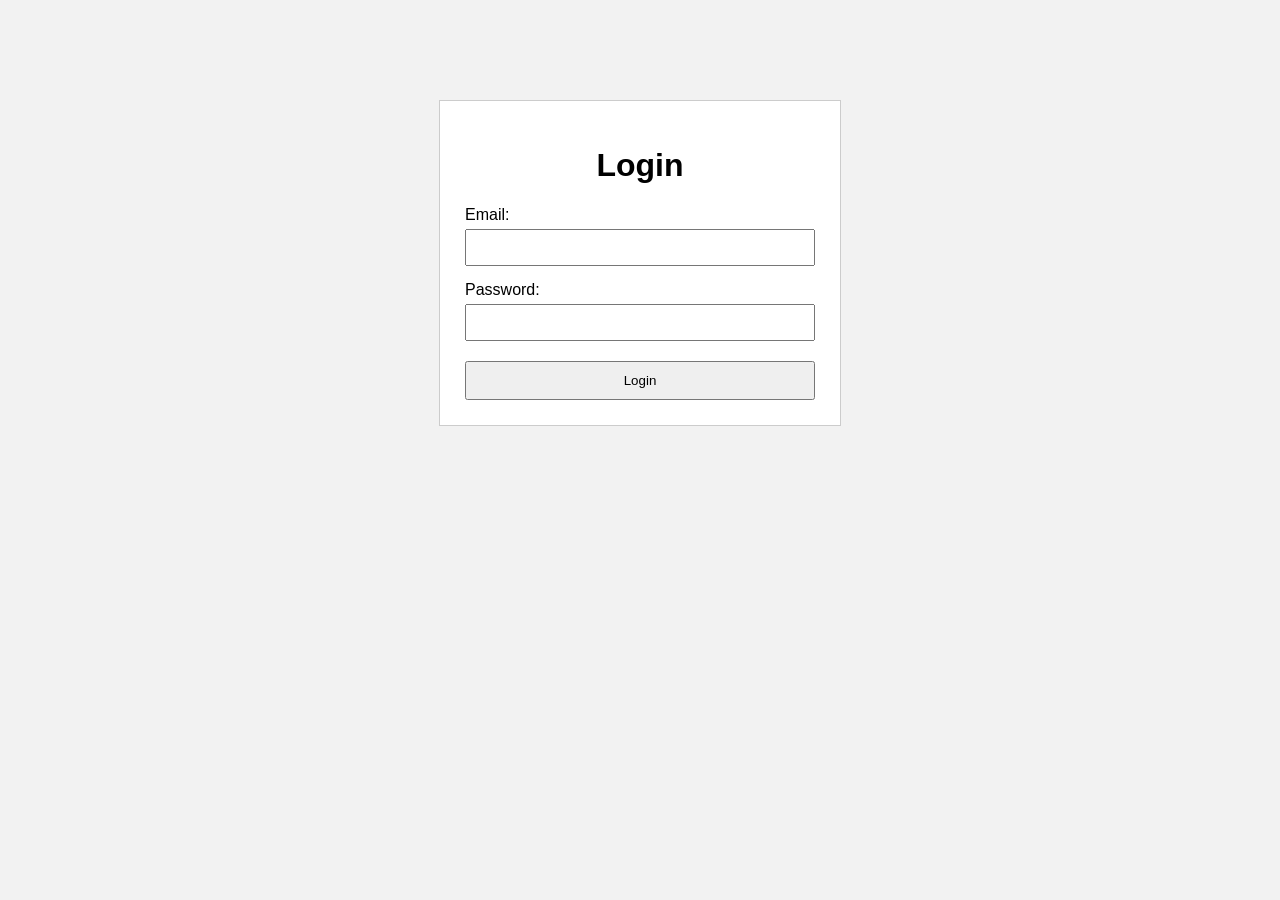
<file: LAB/Assignment-2/login.html>
<!DOCTYPE html>
<html lang="en">
<head>
    <meta charset="UTF-8">
    <meta name="viewport" content="width=device-width, initial-scale=1.0">
    <title>Login Page</title>

    <style>
        body {
            font-family: Arial, sans-serif;
            background-color: #f2f2f2;
        }

        .login {
            width: 350px;
            margin: 100px auto;
            background-color: white;
            padding: 25px;
            border: 1px solid #ccc;
        }

        h1 {
            text-align: center;
        }

        label {
            display: block;
            margin-top: 15px;
            margin-bottom: 5px;
        }

        input[type="email"],
        input[type="password"] {
            width: 100%;
            padding: 9px;
            box-sizing: border-box;
        }

        input[type="submit"] {
            width: 100%;
            padding: 10px;
            margin-top: 20px;
            cursor: pointer;
        }
    </style>
</head>

<body>

<div class="login">

    <h1>Login</h1>

    <form>

        <label for="email">Email:</label>
        <input type="email" id="email" name="email" required>

        <label for="password">Password:</label>
        <input type="password" id="password" name="password" required>

        <input type="submit" value="Login">

    </form>

</div>

</body>
</html>
</file>
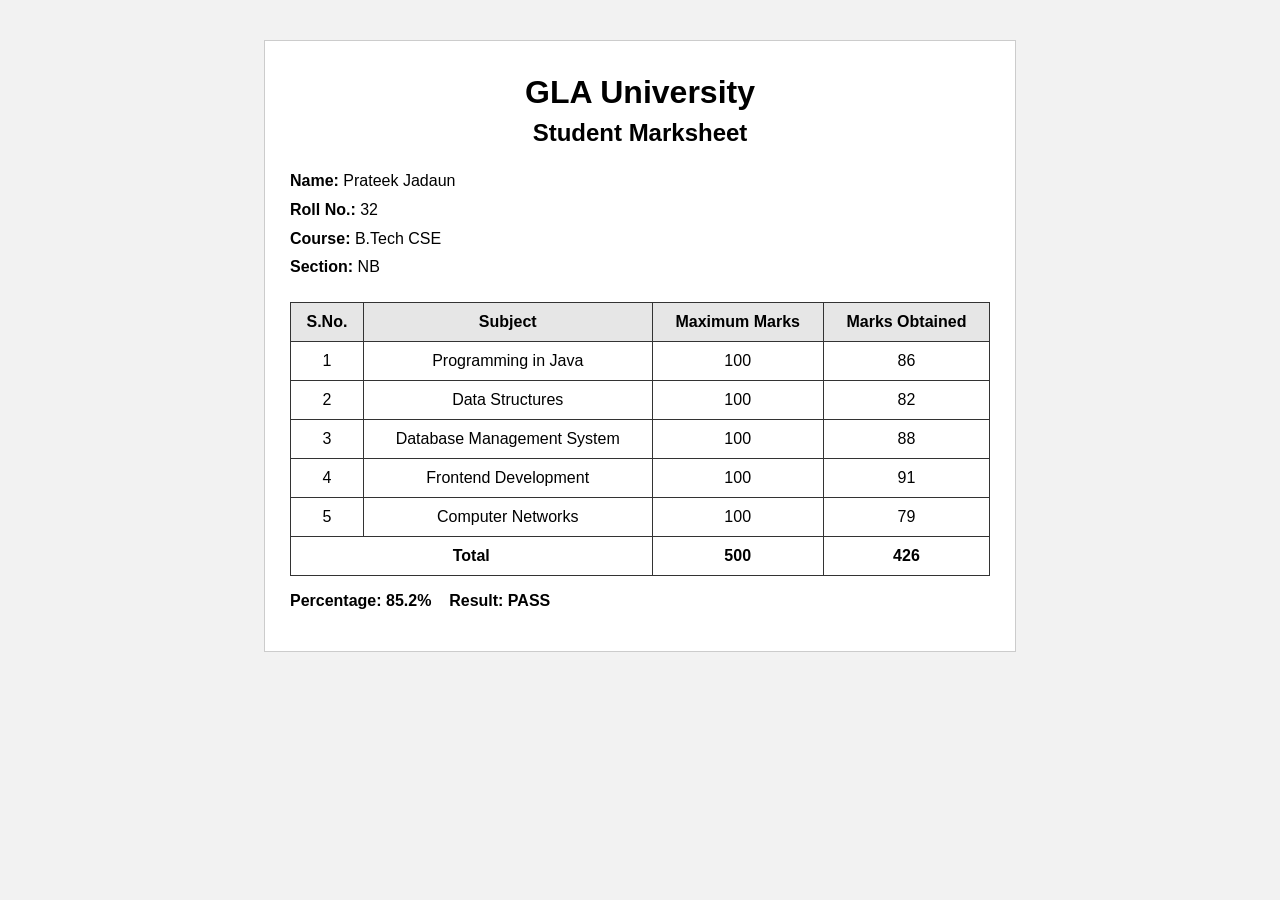
<file: LAB/Assignment-2/marksheet.html>
<!DOCTYPE html>
<html lang="en">
<head>
    <meta charset="UTF-8">
    <meta name="viewport" content="width=device-width, initial-scale=1.0">
    <title>Student Marksheet</title>

    <style>
        body {
            font-family: Arial, sans-serif;
            background-color: #f2f2f2;
        }

        .container {
            width: 700px;
            margin: 40px auto;
            background-color: white;
            padding: 25px;
            border: 1px solid #ccc;
        }

        h1, h2 {
            text-align: center;
            margin: 8px;
        }

        .details {
            margin: 20px 0;
            line-height: 1.8;
        }

        table {
            width: 100%;
            border-collapse: collapse;
        }

        th, td {
            border: 1px solid #333;
            padding: 10px;
            text-align: center;
        }

        th {
            background-color: #e6e6e6;
        }

        .result {
            font-weight: bold;
        }
    </style>
</head>

<body>

<div class="container">

    <h1>GLA University</h1>
    <h2>Student Marksheet</h2>

    <div class="details">
        <b>Name:</b> Prateek Jadaun<br>
        <b>Roll No.:</b> 32<br>
        <b>Course:</b> B.Tech CSE<br>
        <b>Section:</b> NB
    </div>

    <table>
        <tr>
            <th>S.No.</th>
            <th>Subject</th>
            <th>Maximum Marks</th>
            <th>Marks Obtained</th>
        </tr>

        <tr>
            <td>1</td>
            <td>Programming in Java</td>
            <td>100</td>
            <td>86</td>
        </tr>

        <tr>
            <td>2</td>
            <td>Data Structures</td>
            <td>100</td>
            <td>82</td>
        </tr>

        <tr>
            <td>3</td>
            <td>Database Management System</td>
            <td>100</td>
            <td>88</td>
        </tr>

        <tr>
            <td>4</td>
            <td>Frontend Development</td>
            <td>100</td>
            <td>91</td>
        </tr>

        <tr>
            <td>5</td>
            <td>Computer Networks</td>
            <td>100</td>
            <td>79</td>
        </tr>

        <tr class="result">
            <td colspan="2">Total</td>
            <td>500</td>
            <td>426</td>
        </tr>
    </table>

    <p class="result">
        Percentage: 85.2% &nbsp;&nbsp; Result: PASS
    </p>

</div>

</body>
</html>
</file>
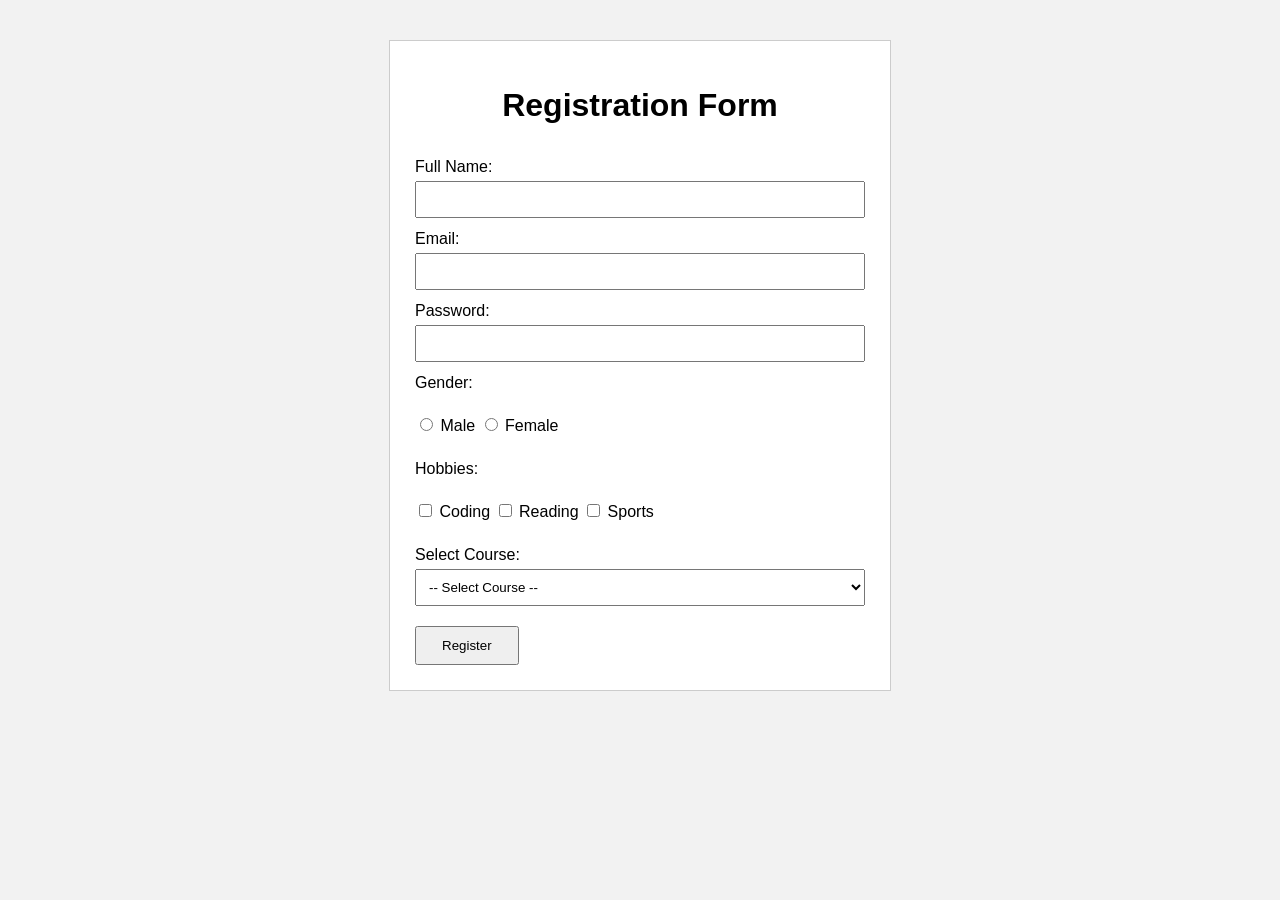
<file: LAB/Assignment-2/registration.html>
<!DOCTYPE html>
<html lang="en">
<head>
    <meta charset="UTF-8">
    <meta name="viewport" content="width=device-width, initial-scale=1.0">
    <title>Registration Form</title>

    <style>
        body {
            font-family: Arial, sans-serif;
            background-color: #f2f2f2;
        }

        .form {
            width: 450px;
            margin: 40px auto;
            background-color: white;
            padding: 25px;
            border: 1px solid #ccc;
        }

        h1 {
            text-align: center;
        }

        label {
            display: inline-block;
            margin-top: 12px;
            margin-bottom: 5px;
        }

        input[type="text"],
        input[type="email"],
        input[type="password"],
        select {
            width: 100%;
            padding: 9px;
            box-sizing: border-box;
        }

        .option {
            margin: 8px 0;
        }

        input[type="submit"] {
            margin-top: 20px;
            padding: 10px 25px;
            cursor: pointer;
        }
    </style>
</head>

<body>

<div class="form">

    <h1>Registration Form</h1>

    <form>

        <!-- Text input -->
        <label for="name">Full Name:</label>
        <input type="text" id="name" name="name" required>

        <!-- Email -->
        <label for="email">Email:</label>
        <input type="email" id="email" name="email" required>

        <!-- Password -->
        <label for="password">Password:</label>
        <input type="password" id="password" name="password" required>

        <!-- Radio buttons -->
        <label>Gender:</label>

        <div class="option">
            <input type="radio" id="male" name="gender" value="Male">
            <label for="male">Male</label>

            <input type="radio" id="female" name="gender" value="Female">
            <label for="female">Female</label>
        </div>

        <!-- Checkboxes -->
        <label>Hobbies:</label>

        <div class="option">
            <input type="checkbox" id="coding" name="hobby" value="Coding">
            <label for="coding">Coding</label>

            <input type="checkbox" id="reading" name="hobby" value="Reading">
            <label for="reading">Reading</label>

            <input type="checkbox" id="sports" name="hobby" value="Sports">
            <label for="sports">Sports</label>
        </div>

        <!-- Dropdown -->
        <label for="course">Select Course:</label>

        <select id="course" name="course">
            <option value="">-- Select Course --</option>
            <option value="cse">B.Tech CSE</option>
            <option value="aiml">B.Tech CSE (AI & ML)</option>
            <option value="ece">B.Tech ECE</option>
            <option value="it">B.Tech IT</option>
        </select>

        <!-- Submit button -->
        <input type="submit" value="Register">

    </form>

</div>

</body>
</html>
</file>
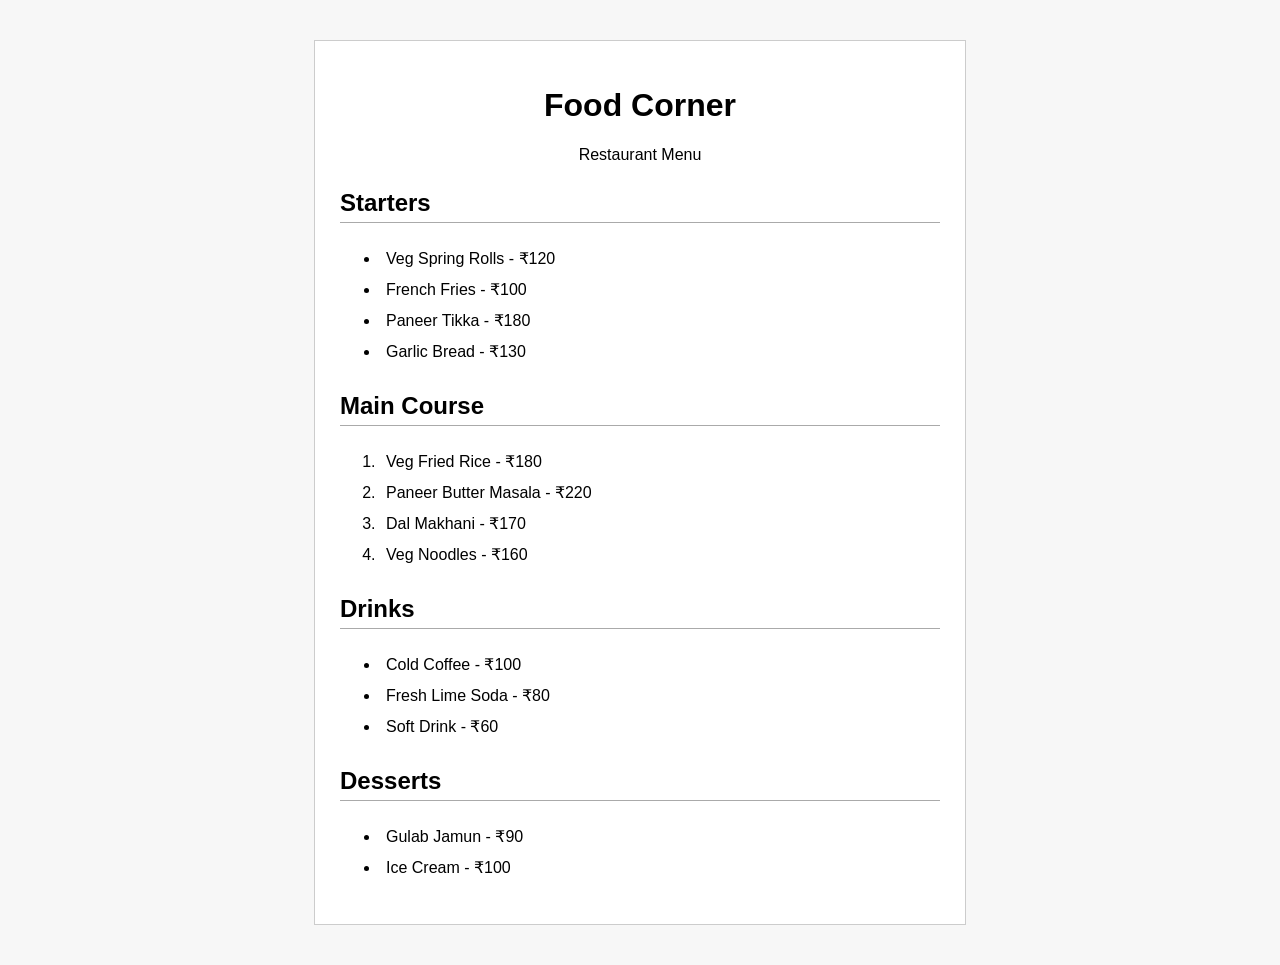
<file: LAB/Assignment-2/restaurant_menu.html>
<!DOCTYPE html>
<html lang="en">
<head>
    <meta charset="UTF-8">
    <meta name="viewport" content="width=device-width, initial-scale=1.0">
    <title>Restaurant Menu</title>

    <style>
        body {
            font-family: Arial, sans-serif;
            background-color: #f7f7f7;
        }

        .menu {
            width: 600px;
            margin: 40px auto;
            background-color: white;
            padding: 25px;
            border: 1px solid #ccc;
        }

        h1 {
            text-align: center;
        }

        h2 {
            margin-top: 25px;
            border-bottom: 1px solid #aaa;
            padding-bottom: 5px;
        }

        li {
            padding: 6px;
        }
    </style>
</head>

<body>

<div class="menu">

    <h1>Food Corner</h1>
    <p style="text-align:center;">Restaurant Menu</p>

    <h2>Starters</h2>

    <ul>
        <li>Veg Spring Rolls - ₹120</li>
        <li>French Fries - ₹100</li>
        <li>Paneer Tikka - ₹180</li>
        <li>Garlic Bread - ₹130</li>
    </ul>

    <h2>Main Course</h2>

    <ol>
        <li>Veg Fried Rice - ₹180</li>
        <li>Paneer Butter Masala - ₹220</li>
        <li>Dal Makhani - ₹170</li>
        <li>Veg Noodles - ₹160</li>
    </ol>

    <h2>Drinks</h2>

    <ul>
        <li>Cold Coffee - ₹100</li>
        <li>Fresh Lime Soda - ₹80</li>
        <li>Soft Drink - ₹60</li>
    </ul>

    <h2>Desserts</h2>

    <ul>
        <li>Gulab Jamun - ₹90</li>
        <li>Ice Cream - ₹100</li>
    </ul>

</div>

</body>
</html>
</file>
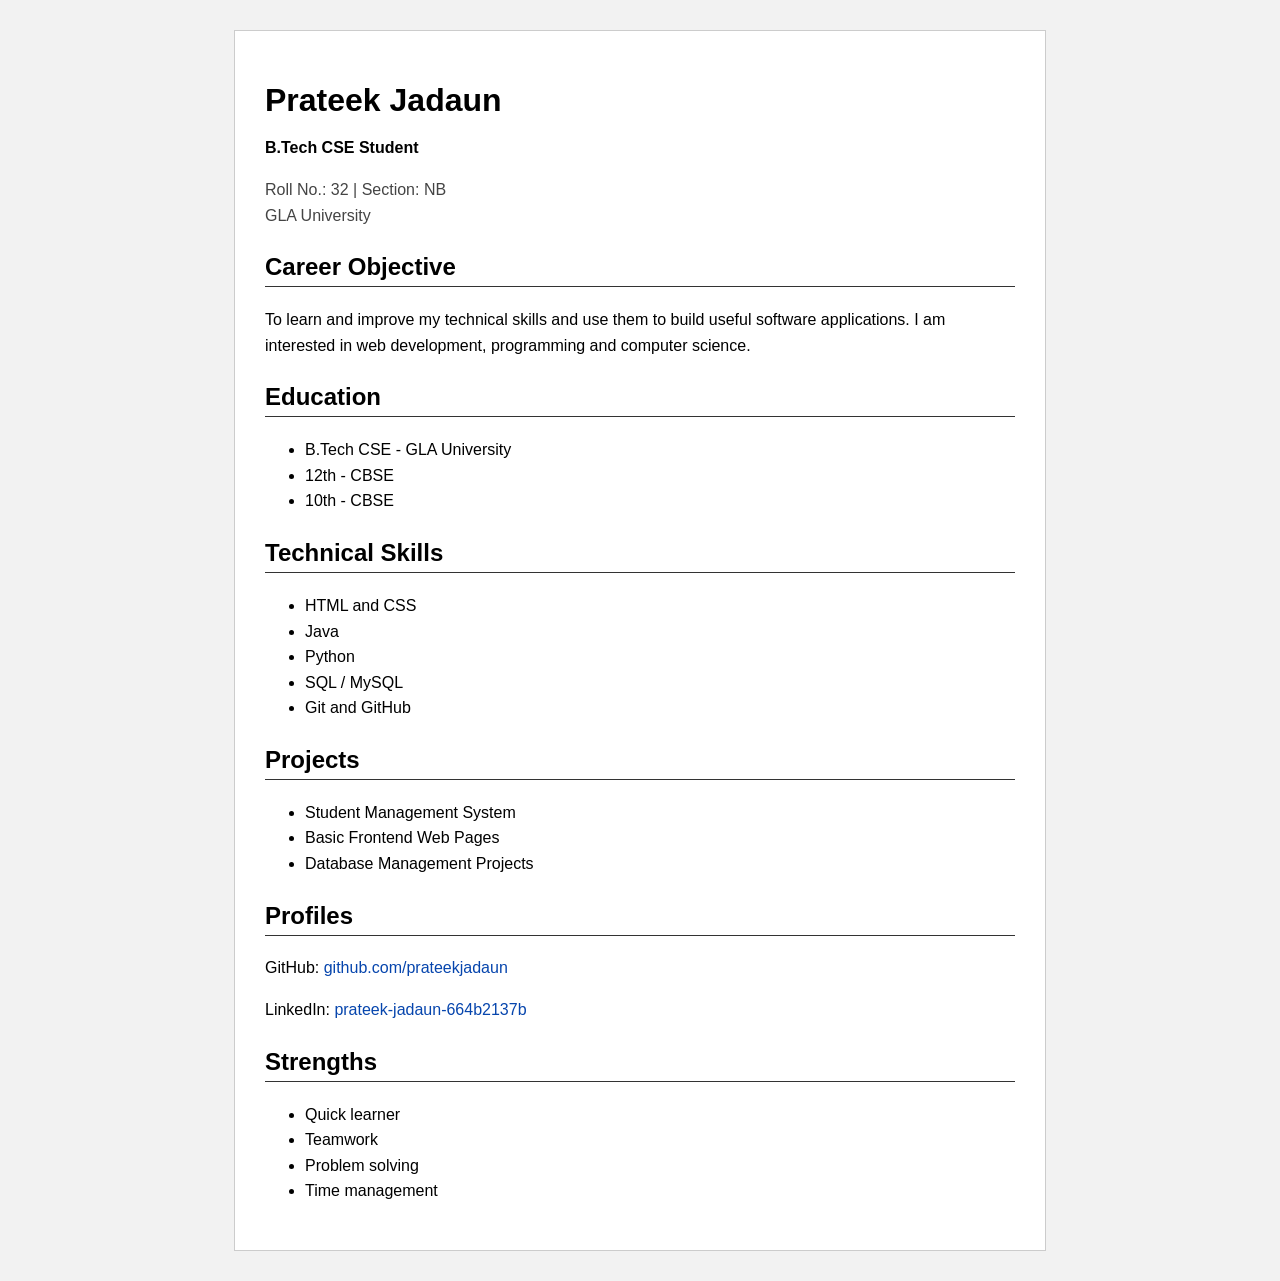
<file: LAB/Assignment-2/resume.html>
<!DOCTYPE html>
<html lang="en">
<head>
    <meta charset="UTF-8">
    <meta name="viewport" content="width=device-width, initial-scale=1.0">
    <title>Resume - Prateek Jadaun</title>

    <style>
        body {
            font-family: Arial, sans-serif;
            background-color: #f2f2f2;
            margin: 0;
        }

        .container {
            width: 750px;
            margin: 30px auto;
            background-color: white;
            padding: 30px;
            border: 1px solid #ccc;
        }

        h1 {
            margin-bottom: 5px;
        }

        h2 {
            border-bottom: 1px solid #333;
            padding-bottom: 5px;
            margin-top: 25px;
        }

        p, li {
            line-height: 1.6;
        }

        .contact {
            color: #444;
        }

        a {
            color: #0645ad;
            text-decoration: none;
        }
    </style>
</head>

<body>

<div class="container">

    <h1>Prateek Jadaun</h1>
    <p><b>B.Tech CSE Student</b></p>

    <p class="contact">
        Roll No.: 32 | Section: NB<br>
        GLA University
    </p>

    <h2>Career Objective</h2>

    <p>
        To learn and improve my technical skills and use them to build
        useful software applications. I am interested in web development,
        programming and computer science.
    </p>

    <h2>Education</h2>

    <ul>
        <li>B.Tech CSE - GLA University</li>
        <li>12th - CBSE</li>
        <li>10th - CBSE</li>
    </ul>

    <h2>Technical Skills</h2>

    <ul>
        <li>HTML and CSS</li>
        <li>Java</li>
        <li>Python</li>
        <li>SQL / MySQL</li>
        <li>Git and GitHub</li>
    </ul>

    <h2>Projects</h2>

    <ul>
        <li>Student Management System</li>
        <li>Basic Frontend Web Pages</li>
        <li>Database Management Projects</li>
    </ul>

    <h2>Profiles</h2>

    <p>
        GitHub:
        <a href="https://github.com/prateekjadaun" target="_blank">
            github.com/prateekjadaun
        </a>
    </p>

    <p>
        LinkedIn:
        <a href="https://www.linkedin.com/in/prateek-jadaun-664b2137b/"
           target="_blank">
            prateek-jadaun-664b2137b
        </a>
    </p>

    <h2>Strengths</h2>

    <ul>
        <li>Quick learner</li>
        <li>Teamwork</li>
        <li>Problem solving</li>
        <li>Time management</li>
    </ul>

</div>

</body>
</html>
</file>
